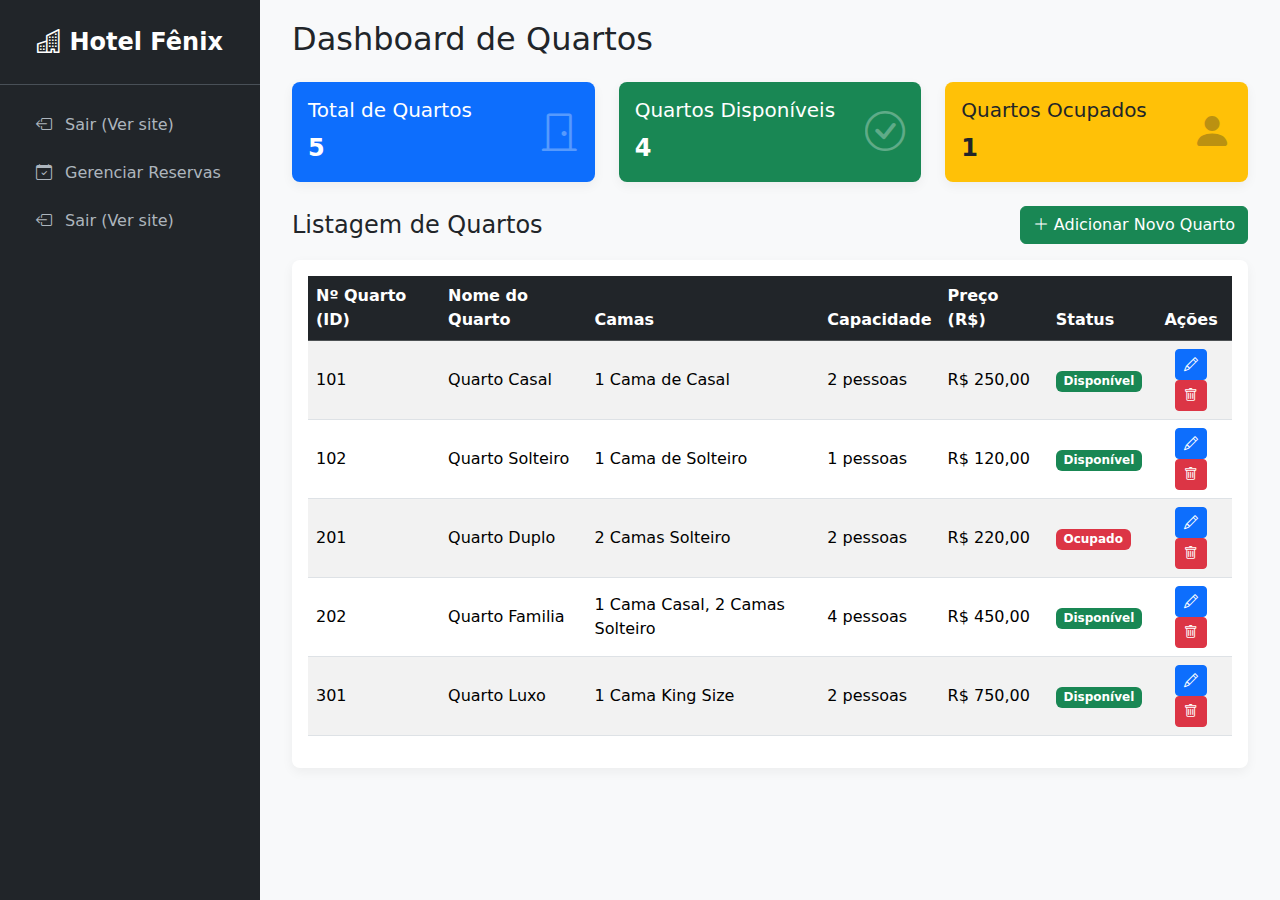
<file: admin.html>
<!DOCTYPE html>
<html lang="pt-br">
  <head>
    <meta charset="UTF-8" />
    <meta name="viewport" content="width=device-width, initial-scale=1.0" />
    <title>Admin - Hotel Fênix</title>
    <link
      href="https://cdn.jsdelivr.net/npm/bootstrap@5.3.3/dist/css/bootstrap.min.css"
      rel="stylesheet"
    />
    <link
      rel="stylesheet"
      href="https://cdn.jsdelivr.net/npm/bootstrap-icons@1.11.3/font/bootstrap-icons.min.css"
    />
    <link rel="stylesheet" href="css/global.css" />
    <link rel="stylesheet" href="css/admin.css" />
  </head>

  <body>
    <div id="wrapper">
      <div class="d-flex flex-column" id="sidebar-wrapper">
        <div class="sidebar-heading">
          <i class="bi bi-buildings"></i> Hotel Fênix
        </div>

        <nav class="nav nav-pills flex-column p-3">
          <a class="nav-link mt-auto" href="main.html">
            <i class="bi bi-box-arrow-left"></i> Sair (Ver site)
          </a>
          <a class="nav-link" href="#">
            <i class="bi bi-calendar-check"></i> Gerenciar Reservas
          </a>

          <a class="nav-link mt-auto" href="index.html">
            <i class="bi bi-box-arrow-left"></i> Sair (Ver site)
          </a>
        </nav>
      </div>

      <div id="page-content-wrapper">
        <main class="container-fluid">
          <h1 class="h2 mb-4">Dashboard de Quartos</h1>

          <div class="row g-4 mb-4">
            <div class="col-md-4">
              <div class="card stat-card bg-primary text-white">
                <div class="card-body">
                  <div>
                    <h5 class="card-title">Total de Quartos</h5>
                    <p class="card-text fs-4 fw-bold" id="stat-total-quartos">
                      0
                    </p>
                  </div>
                  <i class="bi bi-door-closed stat-icon"></i>
                </div>
              </div>
            </div>
            <div class="col-md-4">
              <div class="card stat-card bg-success text-white">
                <div class="card-body">
                  <div>
                    <h5 class="card-title">Quartos Disponíveis</h5>
                    <p class="card-text fs-4 fw-bold" id="stat-disponiveis">
                      0
                    </p>
                  </div>
                  <i class="bi bi-check-circle stat-icon"></i>
                </div>
              </div>
            </div>
            <div class="col-md-4">
              <div class="card stat-card bg-warning text-dark">
                <div class="card-body">
                  <div>
                    <h5 class="card-title">Quartos Ocupados</h5>
                    <p class="card-text fs-4 fw-bold" id="stat-ocupados">0</p>
                  </div>
                  <i class="bi bi-person-fill stat-icon"></i>
                </div>
              </div>
            </div>
          </div>

          <div class="d-flex justify-content-between align-items-center mb-3">
            <h2 class="h4 mb-0">Listagem de Quartos</h2>
            <button
              class="btn btn-success"
              data-bs-toggle="modal"
              data-bs-target="#modalQuarto"
              id="btnAdicionarQuarto"
            >
              <i class="bi bi-plus-lg"></i> Adicionar Novo Quarto
            </button>
          </div>

          <div class="card card-admin-tabela">
            <div class="card-body">
              <div class="table-responsive">
                <table class="table table-striped table-hover align-middle">
                  <thead class="table-dark">
                    <tr>
                      <th>Nº Quarto (ID)</th>
                      <th>Nome do Quarto</th>
                      <th>Camas</th>
                      <th>Capacidade</th>
                      <th>Preço (R$)</th>
                      <th>Status</th>
                      <th class="text-center">Ações</th>
                    </tr>
                  </thead>
                  <tbody id="tabela-admin-quartos"></tbody>
                </table>
              </div>
            </div>
          </div>
        </main>
      </div>
    </div>

    <div
      class="modal fade"
      id="modalQuarto"
      tabindex="-1"
      aria-labelledby="modalQuartoLabel"
      aria-hidden="true"
    >
      <div class="modal-dialog">
        <div class="modal-content">
          <div class="modal-header">
            <h5 class="modal-title" id="modalQuartoLabel">
              Adicionar Novo Quarto
            </h5>
            <button
              type="button"
              class="btn-close"
              data-bs-dismiss="modal"
              aria-label="Close"
            ></button>
          </div>
          <div class="modal-body">
            <form id="formQuarto">
              <input type="hidden" id="formQuartoIdAntigo" />
              <div class="mb-3">
                <label for="formQuartoId" class="form-label"
                  >Nº do Quarto (ID)</label
                >
                <input
                  type="number"
                  class="form-control"
                  id="formQuartoId"
                  required
                />
                <div class="invalid-feedback" id="id-error-feedback">
                  Este número de quarto já está em uso.
                </div>
              </div>
              <div class="mb-3">
                <label for="formQuartoNome" class="form-label"
                  >Nome do Quarto</label
                >
                <input
                  type="text"
                  class="form-control"
                  id="formQuartoNome"
                  required
                />
              </div>
              <div class="mb-3">
                <label for="formQuartoCamas" class="form-label"
                  >Tipo de Cama</label
                >
                <input
                  type="text"
                  class="form-control"
                  id="formQuartoCamas"
                  placeholder="Ex: 1 Cama Casal, 2 Solteiro"
                />
              </div>
              <div class="row">
                <div class="col-md-6 mb-3">
                  <label for="formQuartoCapacidade" class="form-label"
                    >Capacidade (Pessoas)</label
                  >
                  <input
                    type="number"
                    class="form-control"
                    id="formQuartoCapacidade"
                    min="1"
                    value="1"
                    required
                  />
                </div>
                <div class="col-md-6 mb-3">
                  <label for="formQuartoPreco" class="form-label"
                    >Preço (R$)</label
                  >
                  <input
                    type="number"
                    class="form-control"
                    id="formQuartoPreco"
                    step="0.01"
                    min="0"
                    value="100.00"
                    required
                  />
                </div>
              </div>
              <div class="mb-3">
                <label for="formQuartoImagem" class="form-label"
                  >URL da Imagem</label
                >
                <input
                  type="text"
                  class="form-control"
                  id="formQuartoImagem"
                  placeholder="Ex: img/quarto-novo.jpg"
                />
              </div>
              <div class="form-check form-switch mb-3">
                <input
                  class="form-check-input"
                  type="checkbox"
                  role="switch"
                  id="formQuartoDisponivel"
                  checked
                />
                <label class="form-check-label" for="formQuartoDisponivel"
                  >Disponível para reserva</label
                >
              </div>
            </form>
          </div>
          <div class="modal-footer">
            <button
              type="button"
              class="btn btn-secondary"
              data-bs-dismiss="modal"
            >
              Cancelar
            </button>
            <button type="button" class="btn btn-primary" id="btnSalvarQuarto">
              Salvar Quarto
            </button>
          </div>
        </div>
      </div>
    </div>

    <script src="https://code.jquery.com/jquery-3.7.1.min.js"></script>
    <script src="https://cdn.jsdelivr.net/npm/bootstrap@5.3.3/dist/js/bootstrap.bundle.min.js"></script>

    <script src="js/bancoDeDados.js"></script>
    <script src="js/admin.js"></script>
  </body>
</html>
</file>
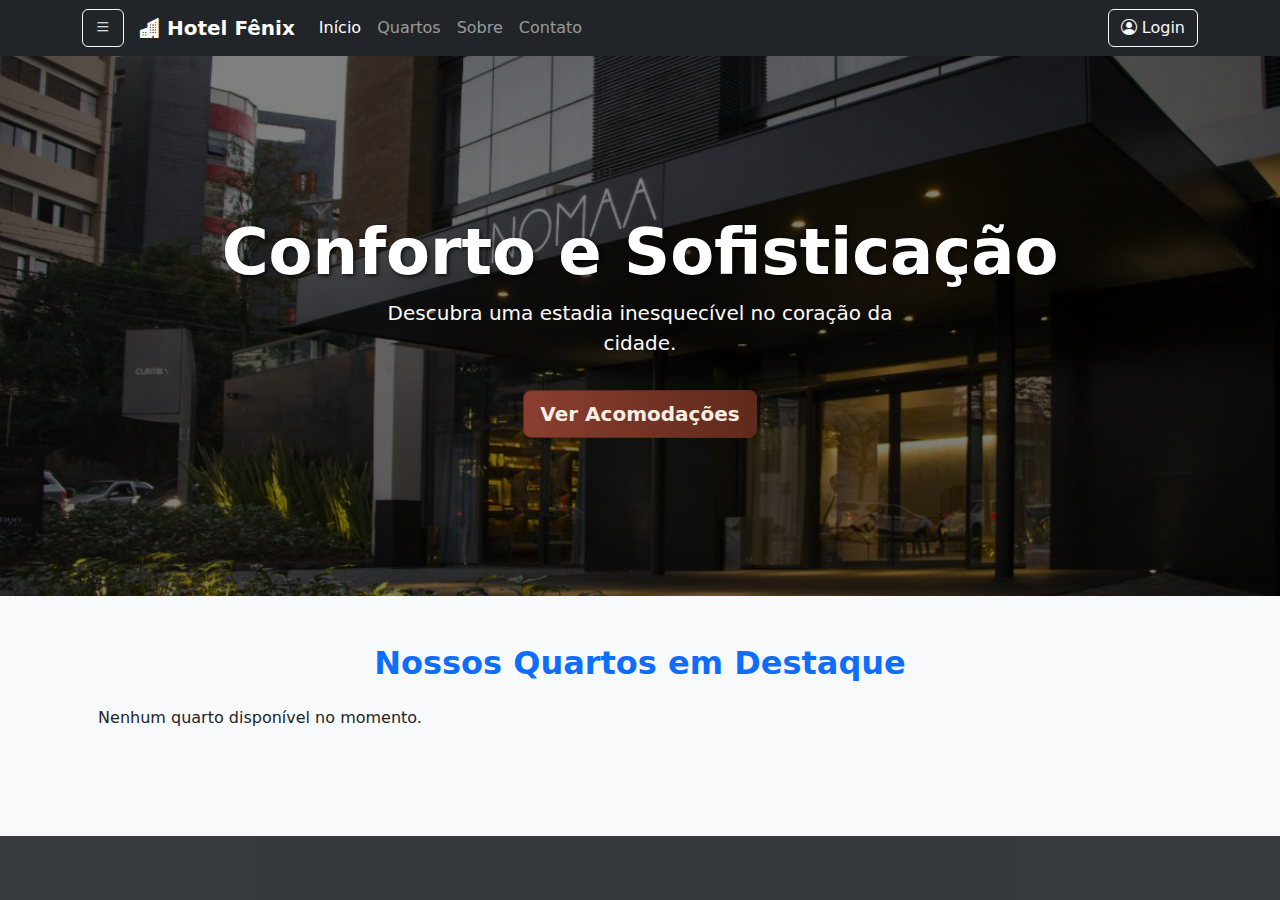
<file: html/main.html>
<!DOCTYPE html>
<html lang="pt-br">
  <head>
    <meta charset="UTF-8" />
    <meta name="viewport" content="width=device-width, initial-scale=1.0" />
    <title>Hotel Fênix - Bem-vindo</title>
    <link
      href="https://cdn.jsdelivr.net/npm/bootstrap@5.3.3/dist/css/bootstrap.min.css"
      rel="stylesheet"
    />
    <link
      rel="stylesheet"
      href="https://cdn.jsdelivr.net/npm/bootstrap-icons@1.11.3/font/bootstrap-icons.min.css"
    />
    <link rel="stylesheet" href="../css/global.css" />
    <link rel="stylesheet" href="../css/main.css" />
  </head>
  <body class="d-flex flex-column">
    <div
      class="offcanvas offcanvas-start bg-dark text-white"
      tabindex="-1"
      id="sidebarInfo"
      aria-labelledby="sidebarInfoLabel"
    >
      <div class="offcanvas-header border-bottom border-secondary">
        <h5 class="offcanvas-title" id="sidebarInfoLabel">
          <i class="bi bi-info-circle"></i> Informações
        </h5>
        <button
          type="button"
          class="btn-close btn-close-white"
          data-bs-dismiss="offcanvas"
          aria-label="Close"
        ></button>
      </div>
      <div class="offcanvas-body">
        <p>Encontre aqui tudo sobre o Hotel Fênix.</p>
        <div class="nav nav-pills flex-column">
          <a class="nav-link text-white-50" href="#">
            <i class="bi bi-info-square-fill me-2"></i> Quem Somos
          </a>
          <a class="nav-link text-white-50" href="#">
            <i class="bi bi-geo-alt-fill me-2"></i> Localização
          </a>
          <a class="nav-link text-white-50" href="#">
            <i class="bi bi-person-lines-fill me-2"></i> Fale Conosco
          </a>
          <a class="nav-link text-white-50" href="#">
            <i class="bi bi-camera-fill me-2"></i> Galeria de Fotos
          </a>
        </div>
      </div>
    </div>
    <header>
      <nav class="navbar navbar-expand-lg navbar-dark bg-dark shadow-sm">
        <div class="container">
          <button
            class="btn btn-outline-light me-3"
            type="button"
            data-bs-toggle="offcanvas"
            data-bs-target="#sidebarInfo"
            aria-controls="sidebarInfo"
          >
            <i class="bi bi-list"></i>
          </button>

          <a class="navbar-brand fw-bold" href="main.html">
            <i class="bi bi-buildings-fill"></i>
            Hotel Fênix
          </a>
          <button
            class="navbar-toggler"
            type="button"
            data-bs-toggle="collapse"
            data-bs-target="#navbarPrincipal"
          >
            <span class="navbar-toggler-icon"></span>
          </button>
          <div class="collapse navbar-collapse" id="navbarPrincipal">
            <ul class="navbar-nav me-auto mb-2 mb-lg-0">
              <li class="nav-item">
                <a class="nav-link active" href="main.html">Início</a>
              </li>
              <li class="nav-item">
                <a class="nav-link" href="quartos.html">Quartos</a>
              </li>
              <li class="nav-item">
                <a class="nav-link" href="#">Sobre</a>
              </li>
              <li class="nav-item">
                <a class="nav-link" href="#">Contato</a>
              </li>
            </ul>
            <ul class="navbar-nav ms-auto">
              <li class="nav-item">
                <a
                  href="../index.html"
                  class="btn btn-outline-light"
                  id="btn-login-logout"
                >
                  <i class="bi bi-person-circle"></i> Login
                </a>
              </li>
            </ul>
          </div>
        </div>
      </nav>
    </header>

    <main>
      <section class="hero-section d-flex align-items-center">
        <div class="container text-center text-white">
          <h1 class="display-3 fw-bold">Conforto e Sofisticação</h1>
          <p class="lead col-lg-6 mx-auto">
            Descubra uma estadia inesquecível no coração da cidade.
          </p>
          <a href="quartos.html" class="btn btn-primary btn-lg mt-3"
            >Ver Acomodações</a
          >
        </div>
      </section>

      <section class="container my-5">
        <h2 class="text-center fw-bold mb-4 section-title">
          Nossos Quartos em Destaque
        </h2>
        <div
          class="row row-cols-1 row-cols-md-2 row-cols-lg-3 g-4"
          id="featured-rooms-container"
        ></div>
      </section>
    </main>

    <footer class="footer-main">
      <div class="container">
        <span>Hotel Fênix &copy; 2025 - Todos os direitos reservados.</span>
      </div>
    </footer>

    <script src="https://code.jquery.com/jquery-3.7.1.min.js"></script>
    <script src="https://cdn.jsdelivr.net/npm/bootstrap@5.3.3/dist/js/bootstrap.bundle.min.js"></script>

    <script src="../js/bancoDeDados.js"></script>
    <script src="../js/main.js"></script>
  </body>
</html>
</file>
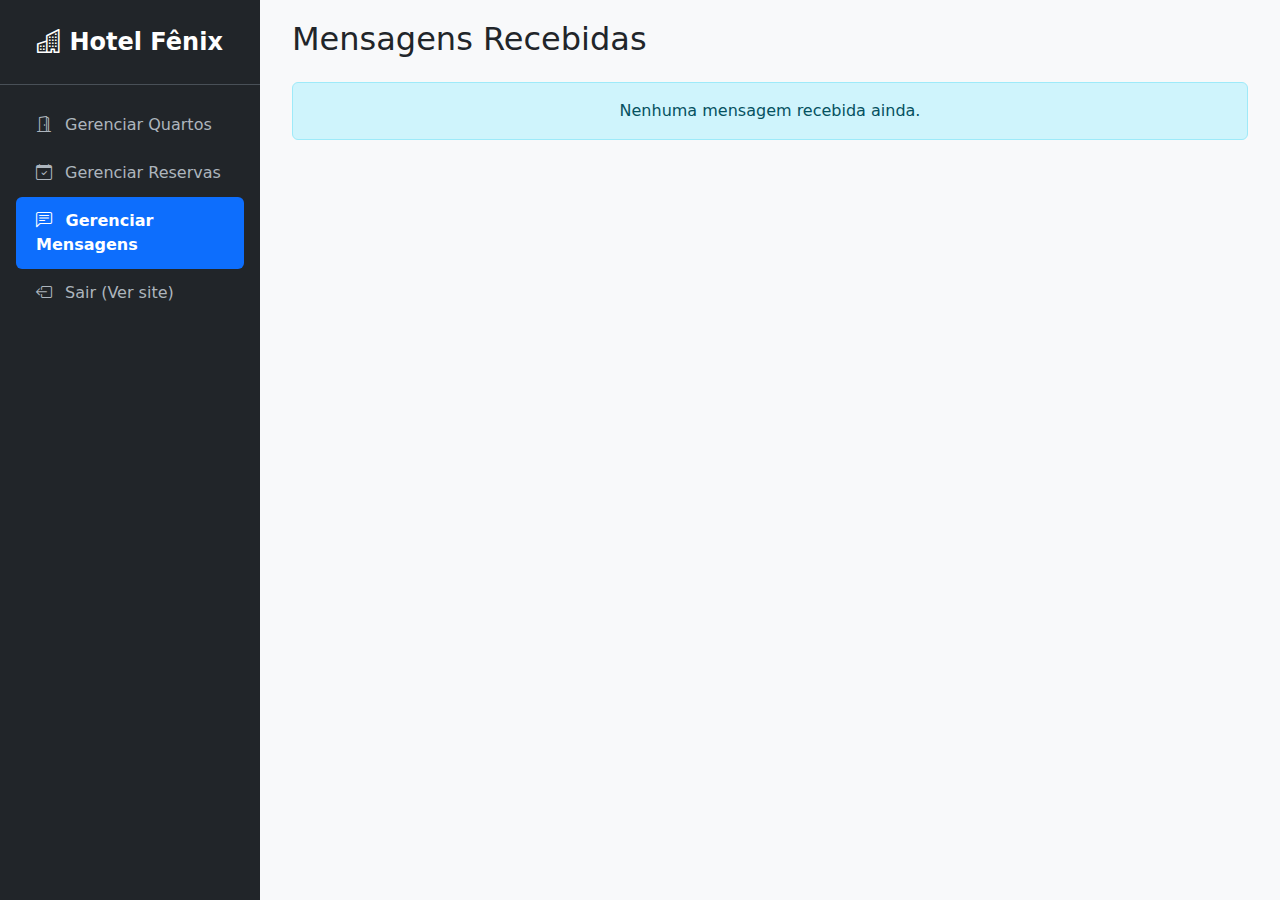
<file: html/mensagens.html>
<!DOCTYPE html>
<html lang="pt-br">
  <head>
    <meta charset="UTF-8" />
    <meta name="viewport" content="width=device-width, initial-scale=1.0" />
    <title>Admin - Gerenciar Mensagens</title>
    <link
      href="https://cdn.jsdelivr.net/npm/bootstrap@5.3.3/dist/css/bootstrap.min.css"
      rel="stylesheet"
    />
    <link
      rel="stylesheet"
      href="https://cdn.jsdelivr.net/npm/bootstrap-icons@1.11.3/font/bootstrap-icons.min.css"
    />
    <link rel="stylesheet" href="../css/global.css" />
    <link rel="stylesheet" href="../css/admin.css" />
  </head>

  <body>
    <div id="wrapper">
      <div class="d-flex flex-column" id="sidebar-wrapper">
        <div class="sidebar-heading">
          <i class="bi bi-buildings"></i> Hotel Fênix
        </div>

        <nav class="nav nav-pills flex-column p-3" id="admin-menu">
          <a class="nav-link" href="admin.html">
            <i class="bi bi-door-open"></i> Gerenciar Quartos
          </a>
          <a class="nav-link" href="reservas.html">
            <i class="bi bi-calendar-check"></i> Gerenciar Reservas
          </a>
          <a class="nav-link" href="mensagens.html">
            <i class="bi bi-chat-left-text"></i> Gerenciar Mensagens
          </a>
          <a class="nav-link mt-auto" href="main.html">
            <i class="bi bi-box-arrow-left"></i> Sair (Ver site)
          </a>
        </nav>
      </div>

      <div id="page-content-wrapper">
        <main class="container-fluid">
          <h1 class="h2 mb-4">Mensagens Recebidas</h1>

          <div class="row" id="container-mensagens">
          </div>
        </main>
      </div>
    </div>

    <script src="https://code.jquery.com/jquery-3.7.1.min.js"></script>
    <script src="https://cdn.jsdelivr.net/npm/bootstrap@5.3.3/dist/js/bootstrap.bundle.min.js"></script>
    <script src="../js/admin.js"></script>

    <script>
      $(document).ready(function () {
        const container = $("#container-mensagens");
        const mensagens = JSON.parse(localStorage.getItem("hotelFenixMensagens")) || [];

        if (mensagens.length === 0) {
          container.html(
            '<div class="col-12"><div class="alert alert-info text-center">Nenhuma mensagem recebida ainda.</div></div>'
          );
          return;
        }

        container.empty();

        mensagens.reverse().forEach((msg) => {
          const cardHtml = `
            <div class="col-md-6 col-lg-4 mb-4">
              <div class="card h-100 shadow-sm border-0">
                <div class="card-header bg-white d-flex justify-content-between align-items-center">
                  <strong class="text-primary">${msg.nome}</strong>
                  <small class="text-muted" style="font-size: 0.8rem;">${msg.data}</small>
                </div>
                <div class="card-body">
                  <h6 class="card-subtitle mb-3 text-muted">
                    <i class="bi bi-envelope"></i> ${msg.email}
                  </h6>
                  <p class="card-text p-3 bg-light rounded">
                    "${msg.mensagem}"
                  </p>
                </div>
                <div class="card-footer bg-white border-top-0 text-end">
                   <a href="mailto:${msg.email}" class="btn btn-sm btn-outline-primary">
                     <i class="bi bi-reply"></i> Responder
                   </a>
                </div>
              </div>
            </div>
          `;
          container.append(cardHtml);
        });
      });
    </script>
  </body>
</html>
</file>
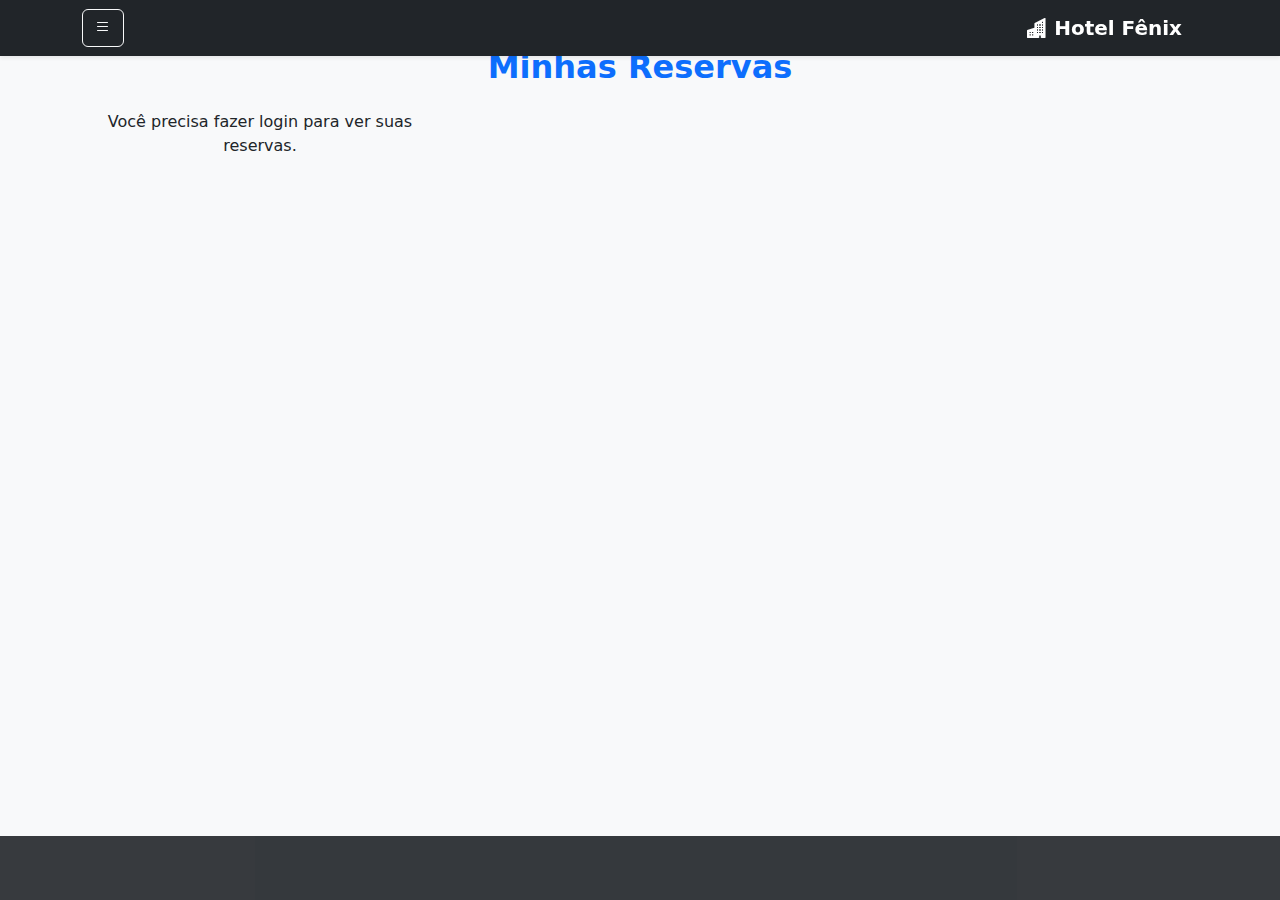
<file: html/minhasReservas.html>
<!DOCTYPE html>
<html lang="pt-br">
  <head>
    <meta charset="UTF-8" />
    <meta name="viewport" content="width=device-width, initial-scale=1.0" />
    <title>Minhas Reservas - Hotel Fênix</title>
    <link
      href="https://cdn.jsdelivr.net/npm/bootstrap@5.3.3/dist/css/bootstrap.min.css"
      rel="stylesheet"
    />
    <link
      rel="stylesheet"
      href="https://cdn.jsdelivr.net/npm/bootstrap-icons@1.11.3/font/bootstrap-icons.min.css"
    />
    <link rel="stylesheet" href="../css/global.css" />
    <link rel="stylesheet" href="../css/main.css" />
    <link rel="stylesheet" href="../css/quartos.css" />
  </head>
  <body class="d-flex flex-column">
    <div
      class="offcanvas offcanvas-start bg-dark text-white"
      tabindex="-1"
      id="sidebarInfo"
      aria-labelledby="sidebarInfoLabel"
    >
      <div class="offcanvas-header border-bottom border-secondary">
        <h5 class="offcanvas-title" id="sidebarInfoLabel">
          <i class="bi bi-buildings-fill"></i> Hotel Fênix
        </h5>
        <button
          type="button"
          class="btn-close btn-close-white"
          data-bs-dismiss="offcanvas"
          aria-label="Close"
        ></button>
      </div>
      <div class="offcanvas-body d-flex flex-column p-0">
        <nav class="nav nav-pills flex-column p-3">
          <a
            class="nav-link text-white-50"
            href="main.html"
          >
            <i class="bi bi-house-fill me-2"></i> Início
          </a>
          <a
            class="nav-link text-white-50"
            href="quartos.html"
          >
            <i class="bi bi-door-open-fill me-2"></i> Quartos
          </a>
          <a
            class="nav-link text-white-50 active"
            href="minhasReservas.html"
          >
            <i class="bi bi-calendar-heart me-2"></i> Minhas Reservas
          </a>
          <a
            class="nav-link text-white-50"
            href="main.html#secao-quemsomos"
          >
            <i class="bi bi-info-square-fill me-2"></i> Quem Somos
          </a>
          <a
            class="nav-link text-white-50"
            href="main.html#secao-galeria"
          >
            <i class="bi bi-camera-fill me-2"></i> Galeria de Fotos
          </a>
          <a
            class="nav-link text-white-50"
            href="main.html#secao-localizacao"
          >
            <i class="bi bi-geo-alt-fill me-2"></i> Localização
          </a>
          <a
            class="nav-link text-white-50"
            href="main.html#secao-contato"
          >
            <i class="bi bi-person-lines-fill me-2"></i> Fale Conosco
          </a>
        </nav>

        <div class="mt-auto p-3">
          <a
            href="../index.html"
            class="btn btn-outline-light w-100"
            id="btn-login-logout"
          >
            <i class="bi bi-person-circle"></i> Login
          </a>
        </div>
      </div>
    </div>

    <header>
      <nav class="navbar navbar-expand-lg navbar-dark bg-dark shadow-sm fixed-top">
        <div class="container">
          <button
            class="btn btn-outline-light me-3"
            type="button"
            data-bs-toggle="offcanvas"
            data-bs-target="#sidebarInfo"
            aria-controls="sidebarInfo"
          >
            <i class="bi bi-list"></i>
          </button>
          <a class="navbar-brand fw-bold" href="main.html">
            <i class="bi bi-buildings-fill"></i>
            Hotel Fênix
          </a>
        </div>
      </nav>
    </header>

    <main>
      <section class="container my-5">
        <h2 class="text-center fw-bold mb-4 section-title">
          Minhas Reservas
        </h2>
        <div
          class="row row-cols-1 row-cols-md-2 row-cols-lg-3 g-4"
          id="lista-reservas-container"
        ></div>
      </section>
    </main>

    <footer class="footer-main">
      <div class="container">
        <span>Hotel Fênix &copy; 2025 - Todos os direitos reservados.</span>
      </div>
    </footer>

    <script src="https://code.jquery.com/jquery-3.7.1.min.js"></script>
    <script src="https://cdn.jsdelivr.net/npm/bootstrap@5.3.3/dist/js/bootstrap.bundle.min.js"></script>

    <script src="../js/bancoDeDados.js"></script>
    <script src="../js/main.js"></script>
    <script src="../js/quartos.js"></script>

    <script>
      $(document).ready(function () {
        const container = $("#lista-reservas-container");
        const usuarioLogado = sessionStorage.getItem("usuarioLogado");

        if (!usuarioLogado) {
          container.html(
            '<p class="text-center col-12">Você precisa fazer login para ver suas reservas.</p>'
          );
          return;
        }

        const todasReservas = carregarReservas();
        const minhasReservas = todasReservas.filter(
          (r) => r.usuario === usuarioLogado
        );

        if (minhasReservas.length === 0) {
          container.html(
            '<p class="text-center col-12">Você ainda não fez nenhuma reserva.</p>'
          );
          return;
        }

        minhasReservas.forEach((quarto) => {
          const precoFormatado = quarto.totalPagar.toLocaleString("pt-br", {
            style: "currency",
            currency: "BRL",
          });
          const checkinFormatado = new Date(
            quarto.checkin + "T00:00:00"
          ).toLocaleDateString("pt-BR");
          const checkoutFormatado = new Date(
            quarto.checkout + "T00:00:00"
          ).toLocaleDateString("pt-BR");

          const cardHtml = `
            <div class="col">
              <div class="card h-100">
                <img src="${quarto.imagem}" class="card-img-top" alt="${quarto.nome}">
                <div class="card-body">
                  <h5 class="card-title">${quarto.nome}</h5>
                  <p class="card-text mb-2">
                    <i class="bi bi-calendar-check"></i>
                    Check-in: <strong>${checkinFormatado}</strong>
                  </p>
                  <p class="card-text">
                    <i class="bi bi-calendar-x"></i>
                    Check-out: <strong>${checkoutFormatado}</strong>
                  </p>
                </div>
                <div class="card-footer bg-white border-top-0">
                  <span class="fs-5 fw-bold text-primary">${precoFormatado}</span>
                  (${quarto.numDiarias} diárias)
                </div>
              </div>
            </div>
          `;
          container.append(cardHtml);
        });
      });
    </script>
  </body>
</html>
</file>
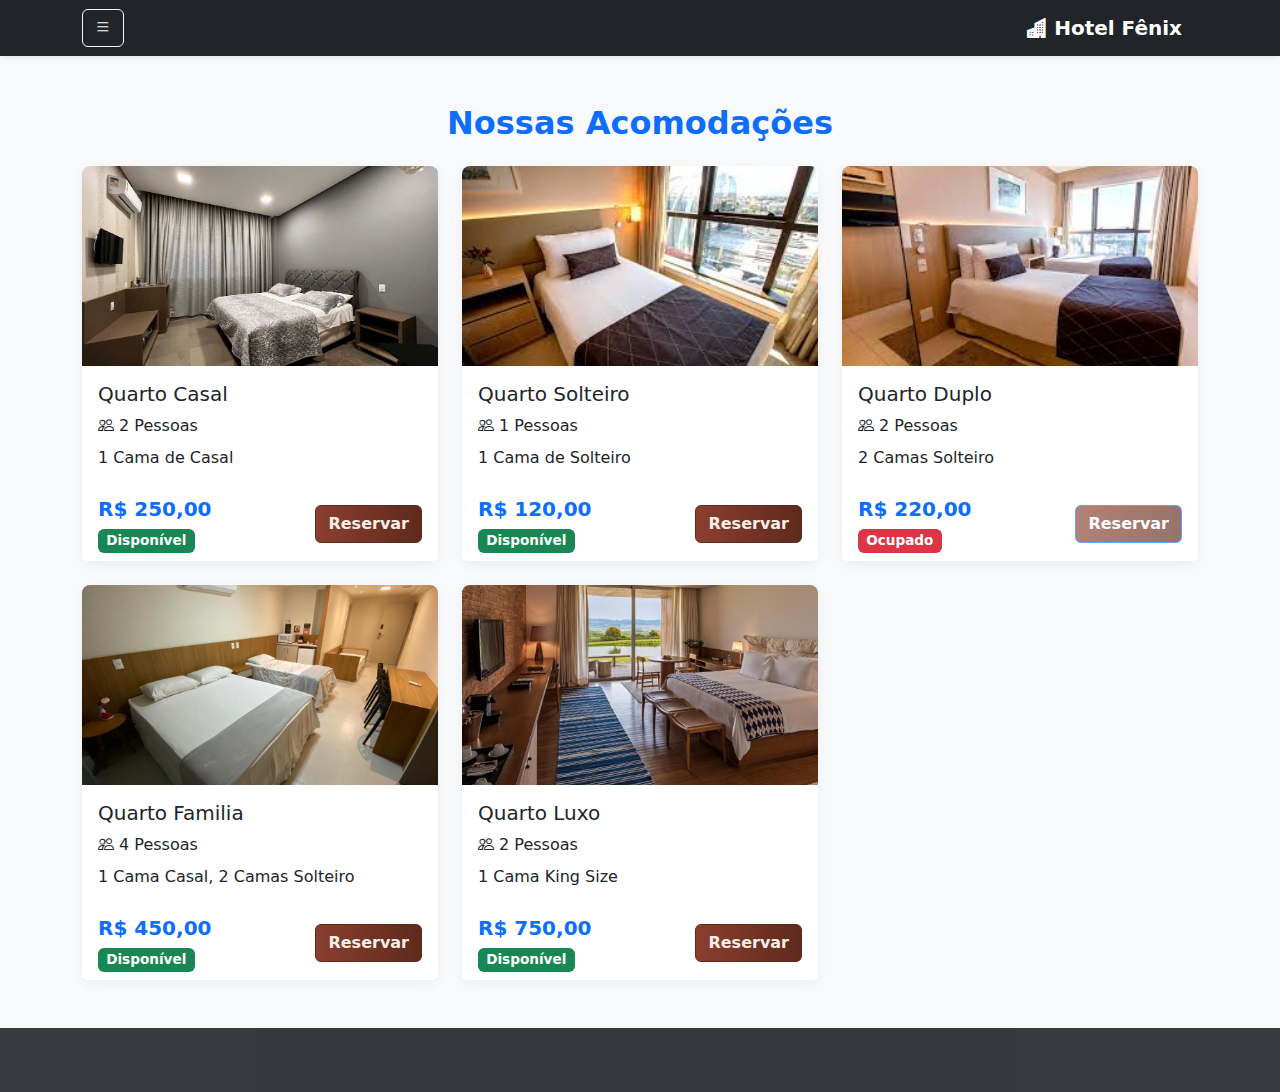
<file: html/quartos.html>
<!DOCTYPE html>
<html lang="pt-br">
  <head>
    <meta charset="UTF-8" />
    <meta name="viewport" content="width=device-width, initial-scale=1.0" />
    <title>Nossos Quartos - Hotel Fênix</title>
    <link
      href="https://cdn.jsdelivr.net/npm/bootstrap@5.3.3/dist/css/bootstrap.min.css"
      rel="stylesheet"
    />
    <link
      rel="stylesheet"
      href="https://cdn.jsdelivr.net/npm/bootstrap-icons@1.11.3/font/bootstrap-icons.min.css"
    />
    <link rel="stylesheet" href="../css/global.css" />
    <link rel="stylesheet" href="../css/main.css" />
    <link rel="stylesheet" href="../css/quartos.css" />
  </head>
  <body class="d-flex flex-column">
    <div
      class="offcanvas offcanvas-start bg-dark text-white"
      tabindex="-1"
      id="sidebarInfo"
      aria-labelledby="sidebarInfoLabel"
    >
      <div class="offcanvas-header border-bottom border-secondary">
        <h5 class="offcanvas-title" id="sidebarInfoLabel">
          <i class="bi bi-buildings-fill"></i> Hotel Fênix
        </h5>
        <button
          type="button"
          class="btn-close btn-close-white"
          data-bs-dismiss="offcanvas"
          aria-label="Close"
        ></button>
      </div>
      <div class="offcanvas-body d-flex flex-column p-0">
        <nav class="nav nav-pills flex-column p-3">
          <a
            class="nav-link text-white-50"
            href="main.html"
            data-bs-dismiss="offcanvas"
          >
            <i class="bi bi-house-fill me-2"></i> Início
          </a>
          <a
            class="nav-link text-white-50 active"
            href="quartos.html"
            data-bs-dismiss="offcanvas"
          >
            <i class="bi bi-door-open-fill me-2"></i> Quartos
          </a>
          <a
            class="nav-link text-white-50"
            href="main.html#secao-quemsomos"
            data-bs-dismiss="offcanvas"
          >
            <i class="bi bi-info-square-fill me-2"></i> Quem Somos
          </a>
          <a
            class="nav-link text-white-50"
            href="main.html#secao-localizacao"
            data-bs-dismiss="offcanvas"
          >
            <i class="bi bi-geo-alt-fill me-2"></i> Localização
          </a>
          <a
            class="nav-link text-white-50"
            href="main.html#secao-contato"
            data-bs-dismiss="offcanvas"
          >
            <i class="bi bi-person-lines-fill me-2"></i> Fale Conosco
          </a>
          <a
            class="nav-link text-white-50"
            href="main.html#secao-galeria"
            data-bs-dismiss="offcanvas"
          >
            <i class="bi bi-camera-fill me-2"></i> Galeria de Fotos
          </a>
        </nav>

        <div class="mt-auto p-3">
          <a
            href="../index.html"
            class="btn btn-outline-light w-100"
            id="btn-login-logout"
          >
            <i class="bi bi-person-circle"></i> Login
          </a>
        </div>
      </div>
    </div>

    <header>
      <nav class="navbar navbar-expand-lg navbar-dark bg-dark shadow-sm">
        <div class="container">
          <button
            class="btn btn-outline-light me-3"
            type="button"
            data-bs-toggle="offcanvas"
            data-bs-target="#sidebarInfo"
            aria-controls="sidebarInfo"
          >
            <i class="bi bi-list"></i>
          </button>

          <a class="navbar-brand fw-bold" href="main.html">
            <i class="bi bi-buildings-fill"></i>
            Hotel Fênix
          </a>
        </div>
      </nav>
    </header>

    <main>
      <section class="container my-5">
        <h2 class="text-center fw-bold mb-4 section-title">
          Nossas Acomodações
        </h2>
        <div
          class="row row-cols-1 row-cols-md-2 row-cols-lg-3 g-4"
          id="lista-quartos-container"
        ></div>
      </section>
    </main>

    <footer class="footer-main">
      <div class="container">
        <span>Hotel Fênix &copy; 2025 - Todos os direitos reservados.</span>
      </div>
    </footer>

    <div
      class="modal fade"
      id="modalReserva"
      tabindex="-1"
      aria-labelledby="modalReservaLabel"
      aria-hidden="true"
    >
      <div class="modal-dialog">
        <div class="modal-content">
          <div class="modal-header">
            <h5 class="modal-title" id="modalReservaLabel">
              Reservar Quarto
            </h5>
            <button
              type="button"
              class="btn-close"
              data-bs-dismiss="modal"
              aria-label="Close"
            ></button>
          </div>
          <div class="modal-body">
            <form id="form-reserva">
              <div class="mb-3">
                <label for="checkin-date" class="form-label"
                  >Data de Check-in</label
                >
                <input type="date" class="form-control" id="checkin-date" />
              </div>
              <div class="mb-3">
                <label for="checkout-date" class="form-label"
                  >Data de Check-out</label
                >
                <input type="date" class="form-control" id="checkout-date" />
              </div>

              <div
                id="calculo-reserva"
                class="p-3 bg-light rounded d-none"
              >
                <div
                  class="d-flex justify-content-between align-items-center"
                >
                  <span
                    >Número de Diárias:
                    <strong id="total-diarias">0</strong></span
                  >
                  <span class="fs-5 fw-bold text-primary" id="valor-total"
                    >R$ 0,00</span
                  >
                </div>
              </div>
            </form>
          </div>
          <div class="modal-footer">
            <button
              type="button"
              class="btn btn-secondary"
              data-bs-dismiss="modal"
            >
              Cancelar
            </button>
            <button
              type="button"
              class="btn btn-primary"
              id="btn-confirmar-reserva"
            >
              Confirmar Reserva
            </button>
          </div>
        </div>
      </div>
    </div>

    <script src="https://code.jquery.com/jquery-3.7.1.min.js"></script>
    <script src="https://cdn.jsdelivr.net/npm/bootstrap@5.3.3/dist/js/bootstrap.bundle.min.js"></script>

    <script src="../js/bancoDeDados.js"></script>
    <script src="../js/main.js"></script>
    <script src="../js/quartos.js"></script>
  </body>
</html>
</file>
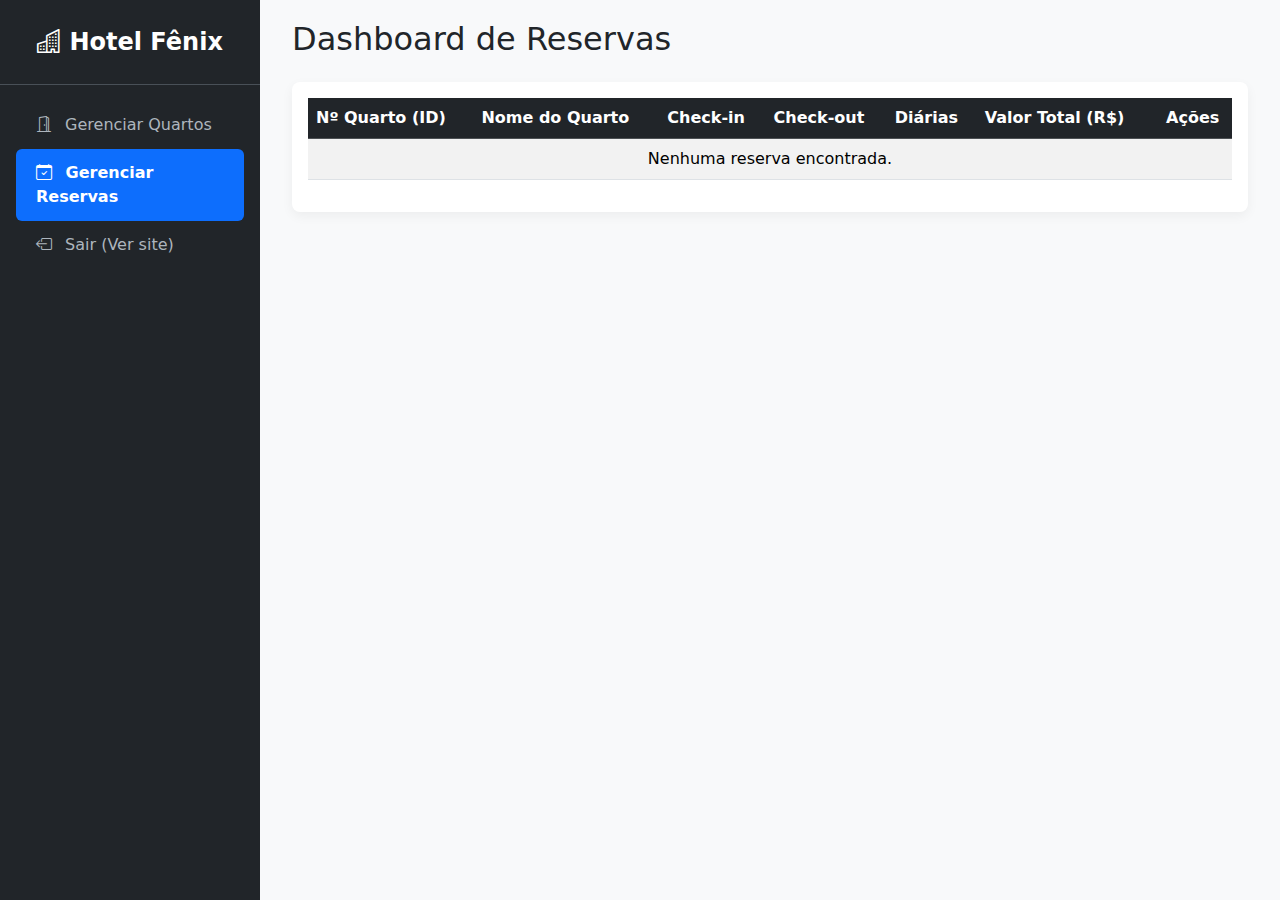
<file: html/reservas.html>
<!DOCTYPE html>
<html lang="pt-br">
  <head>
    <meta charset="UTF-8" />
    <meta name="viewport" content="width=device-width, initial-scale=1.0" />
    <title>Admin - Gerenciar Reservas</title>
    <link
      href="https://cdn.jsdelivr.net/npm/bootstrap@5.3.3/dist/css/bootstrap.min.css"
      rel="stylesheet"
    />
    <link
      rel="stylesheet"
      href="https://cdn.jsdelivr.net/npm/bootstrap-icons@1.11.3/font/bootstrap-icons.min.css"
    />
    <link rel="stylesheet" href="../css/global.css" />
    <link rel="stylesheet" href="../css/admin.css" />
  </head>

  <body>
    <div id="wrapper">
      <div class="d-flex flex-column" id="sidebar-wrapper">
        <div class="sidebar-heading">
          <i class="bi bi-buildings"></i> Hotel Fênix
        </div>

        <nav class="nav nav-pills flex-column p-3" id="admin-menu">
          <a class="nav-link" href="admin.html">
            <i class="bi bi-door-open"></i> Gerenciar Quartos
          </a>
          <a class="nav-link" href="reservas.html">
            <i class="bi bi-calendar-check"></i> Gerenciar Reservas
          </a>
          <a class="nav-link mt-auto" href="main.html">
            <i class="bi bi-box-arrow-left"></i> Sair (Ver site)
          </a>
        </nav>
      </div>

      <div id="page-content-wrapper">
        <main class="container-fluid">
          <h1 class="h2 mb-4">Dashboard de Reservas</h1>

          <div class="card card-admin-tabela">
            <div class="card-body">
              <div class="table-responsive">
                <table class="table table-striped table-hover align-middle">
                  <thead class="table-dark">
                    <tr>
                      <th>Nº Quarto (ID)</th>
                      <th>Nome do Quarto</th>
                      <th>Check-in</th>
                      <th>Check-out</th>
                      <th>Diárias</th>
                      <th>Valor Total (R$)</th>
                      <th class="text-center">Ações</th>
                    </tr>
                  </thead>
                  <tbody id="tabela-reservas">
                    </tbody>
                </table>
              </div>
            </div>
          </div>
        </main>
      </div>
    </div>

    <script src="https://code.jquery.com/jquery-3.7.1.min.js"></script>
    <script src="https://cdn.jsdelivr.net/npm/bootstrap@5.3.3/dist/js/bootstrap.bundle.min.js"></script>

    <script src="../js/bancoDeDados.js"></script>
    <script src="../js/admin.js"></script>
  </body>
</html>
</file>
<file: css/global.css>
/* css/global.css */

html,
body {
  height: 100%;
  margin: 0;
  padding: 0;
}

body {
  background-color: #f8f9fa;
  min-height: 100vh;
}

main {
  flex: 1;
}
</file>
<file: css/admin.css>
/* css/admin.css */

#wrapper {
  display: flex;
  min-height: 100vh;
}

#sidebar-wrapper {
  min-width: 260px;
  max-width: 260px;
  background-color: #212529;
  color: white;
  transition: all 0.3s;
  box-shadow: 0 4px 12px rgba(0, 0, 0, 0.15);
}

#sidebar-wrapper .sidebar-heading {
  padding: 1.5rem 1.25rem;
  font-size: 1.5rem;
  font-weight: 600;
  border-bottom: 1px solid #495057;
  text-align: center;
}

#sidebar-wrapper .nav-link {
  color: #adb5bd;
  padding: 0.75rem 1.25rem;
  font-weight: 500;
}

#sidebar-wrapper .nav-link:hover {
  color: #fff;
  background-color: #343a40;
}

#sidebar-wrapper .nav-link.active {
  color: #fff;
  background-color: #0d6efd;
  font-weight: 600;
}

#sidebar-wrapper .nav-link i {
  margin-right: 0.5rem;
  width: 20px;
}

#page-content-wrapper {
  flex-grow: 1;
  padding: 20px;
  background-color: #f8f9fa;
}

.stat-card {
  border: none;
  border-radius: 0.5rem;
  box-shadow: 0 4px 12px rgba(0, 0, 0, 0.05);
  transition: transform 0.2s;
}

.stat-card:hover {
  transform: translateY(-5px);
}

.stat-card .card-body {
  display: flex;
  align-items: center;
  justify-content: space-between;
}

.stat-card .stat-icon {
  font-size: 2.5rem;
  opacity: 0.3;
}

.card-admin-tabela {
  box-shadow: 0 4px 12px rgba(0, 0, 0, 0.05);
  border: none;
  border-radius: 0.5rem;
}
</file>
<file: css/main.css>
/* css/main.css */

.hero-section {
  position: relative;
  height: 60vh;
  min-height: 400px;
  background-color: #333;
  background-image: url("../img/BannerPrincipal.jpg");
  background-size: cover;
  background-position: center;
}

.hero-section::after {
  content: "";
  position: absolute;
  top: 0;
  left: 0;
  width: 100%;
  height: 100%;
  background-color: rgba(0, 0, 0, 0.5);
  z-index: 1;
}

.hero-section .container {
  position: relative;
  z-index: 2;
}

.hero-section h1 {
  text-shadow: 2px 2px 4px rgba(0, 0, 0, 0.7);
}

.footer-main {
  background-color: var(--bs-dark);
  color: var(--off-white);
  opacity: 0.9;
  padding: 20px 0;
  text-align: center;
  margin-top: auto;
}

.section-title {
  color: var(--bs-primary);
}

.card {
  transition: transform 0.2s, box-shadow 0.2s;
  border: none;
  border-radius: 0.5rem;
  box-shadow: 0 4px 12px rgba(0, 0, 0, 0.05);
  background-color: #ffffff;
}

.card:hover {
  transform: translateY(-5px);
  box-shadow: 0 8px 16px rgba(0, 0, 0, 0.1);
}

.card-img-top {
  height: 200px;
  object-fit: cover;
  border-radius: 0.5rem 0.5rem 0 0;
}

.offcanvas-body .nav-link {
  color: var(--off-white);
  opacity: 0.7;
  padding: 0.75rem 1rem;
  font-weight: 500;
  border-radius: 0.375rem;
}

.offcanvas-body .nav-link:hover {
  color: #fff;
  opacity: 1;
  background-color: var(--bs-primary);
}

.offcanvas-body .nav-link i {
  margin-right: 0.5rem;
  width: 20px;
}

.btn-primary {
  background: linear-gradient(90deg, #8b3e2f, #5e2a1c);
  border-color: #5e2a1c;
  color: #f5efe6;
  font-weight: 600;
  transition: transform 0.12s, box-shadow 0.12s;
}

.btn-primary:hover,
.btn-primary:focus {
  background: linear-gradient(90deg, #8b3e2f, #5e2a1c);
  border-color: #421f15;
  color: #c86b4a;
  transform: translateY(-2px);
  box-shadow: 0 10px 20px rgba(75, 47, 32, 0.2);
}
</file>
<file: css/quartos.css>
/* css/quartos.css */

.card-footer .badge {
  font-size: 0.85rem;
  padding: 0.4em 0.6em;
}
</file>
